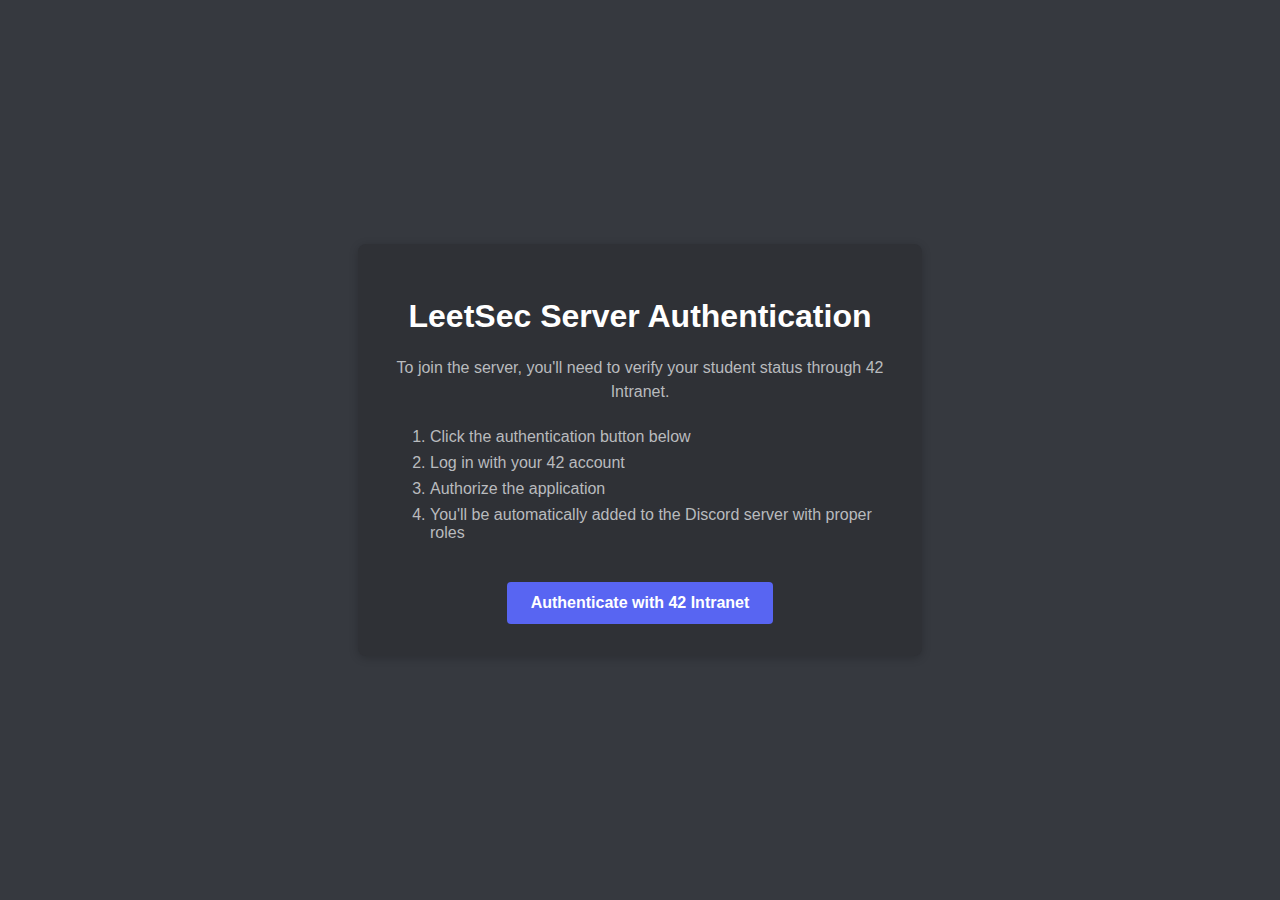
<file: index.html>
<!DOCTYPE html>
<html lang="en">
<head>
    <meta charset="UTF-8">
    <meta name="viewport" content="width=device-width, initial-scale=1.0">
    <title>LeetSec Authentication</title>
    <style>
        body {
            font-family: Arial, sans-serif;
            display: flex;
            justify-content: center;
            align-items: center;
            min-height: 100vh;
            margin: 0;
            background-color: #36393f;
            color: #ffffff;
        }
        
        .container {
            text-align: center;
            padding: 2rem;
            background-color: #2f3136;
            border-radius: 8px;
            box-shadow: 0 2px 10px rgba(0,0,0,0.2);
            max-width: 500px;
            width: 90%;
        }
        
        .auth-button {
            display: inline-block;
            padding: 12px 24px;
            background-color: #5865f2;
            color: white;
            text-decoration: none;
            border-radius: 4px;
            font-weight: bold;
            transition: background-color 0.2s;
            margin-top: 1rem;
        }
        
        .auth-button:hover {
            background-color: #4752c4;
        }
        
        .description {
            margin: 1rem 0;
            color: #b9bbbe;
            line-height: 1.5;
        }
        
        .steps {
            text-align: left;
            margin: 1.5rem 0;
            color: #b9bbbe;
        }
        
        .steps li {
            margin: 0.5rem 0;
        }
    </style>
</head>
<body>
    <div class="container">
        <h1>LeetSec Server Authentication</h1>
        <p class="description">To join the server, you'll need to verify your student status through 42 Intranet.</p>
        <div class="steps">
            <ol>
                <li>Click the authentication button below</li>
                <li>Log in with your 42 account</li>
                <li>Authorize the application</li>
                <li>You'll be automatically added to the Discord server with proper roles</li>
            </ol>
        </div>
        <a href="{{link}}" class="auth-button">Authenticate with 42 Intranet</a>
    </div>
</body>
</html>
</file>
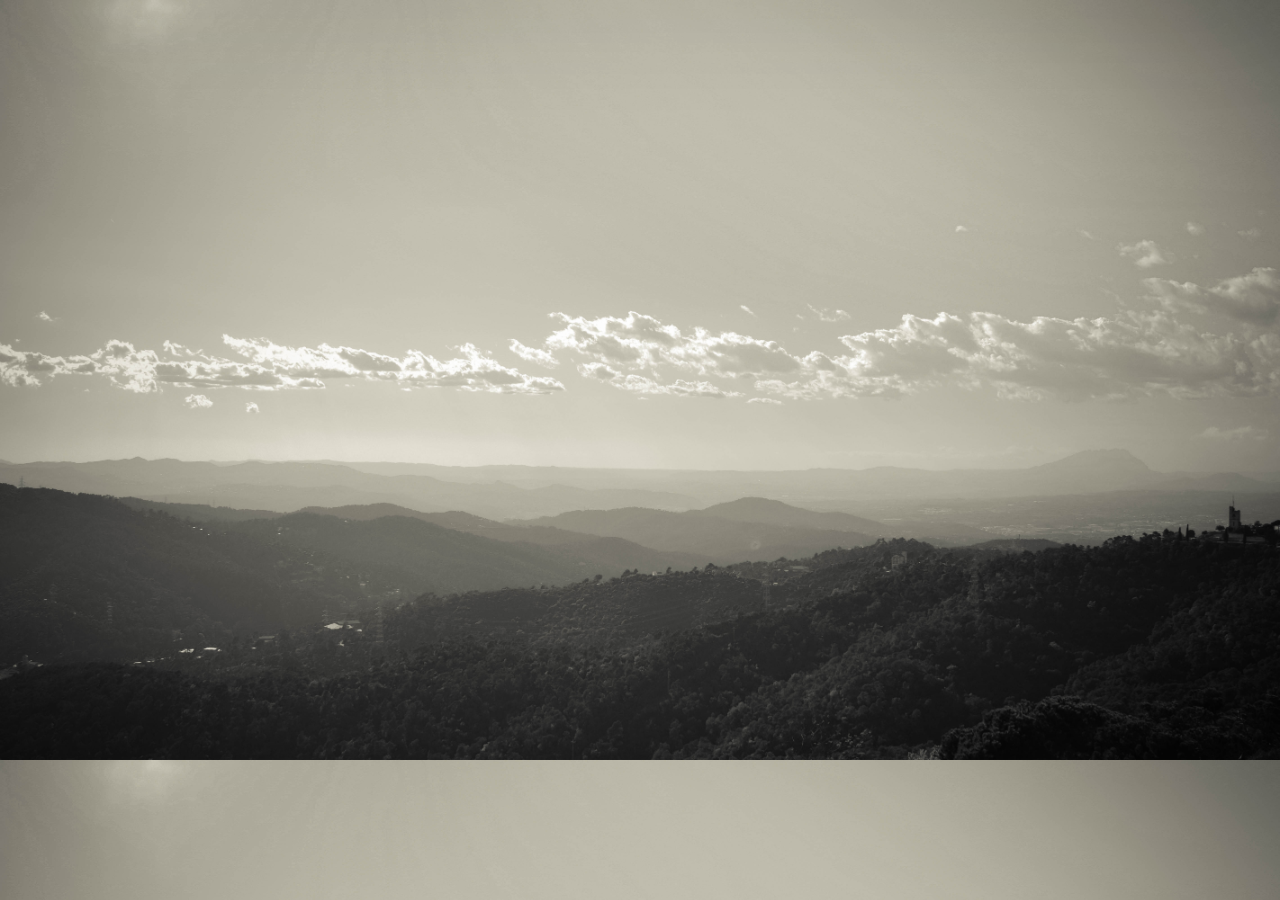
<file: admin.html>
<!DOCTYPE html>
<html>
<head>
<title>Admin Pannel</title>
<link rel="stylesheet" type="text/css" href="css/style_admin.css">
<link rel="stylesheet" type="text/css" href="css/normalize.css">
<link rel="stylesheet" type="text/css" href="css/font-awesome.min.css">   
</head>
<body>
<div class="parent">
<div class="con">
<p> Login </p>
<input type="email" placeholder="Enter your email address">
<i class="fa  fa-at fa-fw icon"></i>
<span id="email">Enter the correct information</span>
<input type="password" placeholder="Password">
<i class="fa fa-key fa-fw icon1"></i>
<p id="pass">Enter the correct password</p>
<a id="link" href="#">Reset password</a>
<a class="login" href="#">Login</a>
    
<a href="#Google+"> 
<div class="Google">
<p>Sing in with Google+</p>
<i class="fa fa-google-plus fa-fw google"></i>
</div>
</a>

<a href="#Facebook">   
<div class="facebook">
<p>Sing in with Facebook</p>
<i class="fa fa-facebook fa-fw face"></i> 
</div>
</a>
</div>   
    
</div>
<script src="js/jquery-3.2.1.min.js"></script>
<script src="js/jquery_admin.js"></script>
</body>
</html>
</file>
<file: css/style_admin.css>
*
{
    padding: 0;
    margin: 0;
    box-sizing: border-box;
}

body
{
    background-image: url(../img/admin.jpeg);
    background-size: cover;
}

.parent
{
    position: relative;
    margin: -500px auto;
    border: 2px solid #fff;
    border-radius: 15px;
    background-color: rgba(0, 0, 0,0.4);
    box-shadow: 10px 10px 100px #000;
    
}

.con > p
{
    position: relative;
    top: 10px;
    text-align: center;
    color: #fff;
    font-size: 30px;
    font-family: 'Anton', sans-serif;


}

.con > input
{
    position: relative;
    left: 25px;
    top: 40px;
    width: 400px;
    height: 32px;
    background-color: rgba(255, 255, 255, 0.5);
    border:1px solid transparent;
    border-radius: 5px;
    font-size: 18px;
    padding: 5px;
    padding-left: 10px;
    
}

.con > span
{
    position: absolute;
    left: 35px;
    top: 110px;
    display: inline-block;
    width: 400px;
    height: 32px; 
    font-size: 20px;
    line-height: 30px;
    font-family: 'Anton', sans-serif;
    display: none;
    margin-bottom: 0;
    
    
}

.con > input:nth-of-type(2)
{
    position: relative;
    top: 80px;
}

#pass
{
    position: absolute;
    top: 180px;
    margin: 0;
    margin-left: -45px;
    width: 400px;
    height: 32px; 
    font-size: 20px;
    line-height: 30px;
    font-family: 'Anton', sans-serif;
    display: none;
    color: #000;
    padding: 0
}
.con .icon
{
    position: relative;
    top: 40px;
    right: 10px;
    font-size: 20px;
}

.con .icon1
{
    position: relative;
    top: 80px;
    right: 10px;
    font-size: 20px;
}

.con #link
{
    position: relative;
    top:90px;
    margin-right: 20px;
    float: right;
    font-family: 'Anton', sans-serif;
    color: #fff;
    text-decoration: none;
}

.con #link:hover
{
    text-decoration: underline;
    color:#000;
}

.login
{
    position: relative;
    top: 110px;
    left: 25px;
    text-align: center;
    text-decoration: none;
    font-size: 25px;
    color: #000;
    border-radius: 5px;
    background-color: rgba(255, 255, 255, 0.5);
    line-height: 40px;
    display: inline-block;
    width: 400px;
    height: 40px;
    font-family: 'Anton', sans-serif;
    transition: all 0.5s
 }
.login:hover
{
    background-color: rgba(0, 0, 0, 0.8);  
    color: #fff;
    
}


.Google
{
    position: relative;
    top: 239px;
    left: 0px;
    width: 446px;
    height: 50px;
    border-radius:  0 0 12px 12px;
    background-color: #e74c3c;
    cursor: pointer;
    
}

.Google > .google
{
    position: absolute;
    left: 0px;
    color: #fff;
    line-height: 50px;
    font-size: 40px;
    background-color: rgba(0, 0, 0,0.4);
    padding-left: 10px;
    padding-right: 55px;
    border-radius:  0 0 0 12px;
    transition: all 1s;
    
}



.Google > p
{
    position: absolute;
    left: 160px;
    line-height: 50px;
    font-size: 18px;
    color: #fff;
    font-family: 'Anton', sans-serif;
}

.facebook
{
    position: relative;
    top: 139px;
    left: 0px;
    width: 446px;
    height: 50px;
    background-color: #2121e8;
    cursor: pointer;
}

.facebook > .face
{
    position: relative;
    left: 0px;
    color: #fff;
    line-height: 50px;
    font-size: 40px;
    background-color: rgba(0, 0, 0,0.4);
    padding-left: 10px;
    padding-right: 55px;
    transition: all 1s;
    
}



.facebook > p
{
    position: absolute;
    left: 160px;
    line-height: 50px;
    font-size: 18px;
    color: #fff;
    font-family: 'Anton', sans-serif;
}
</file>
